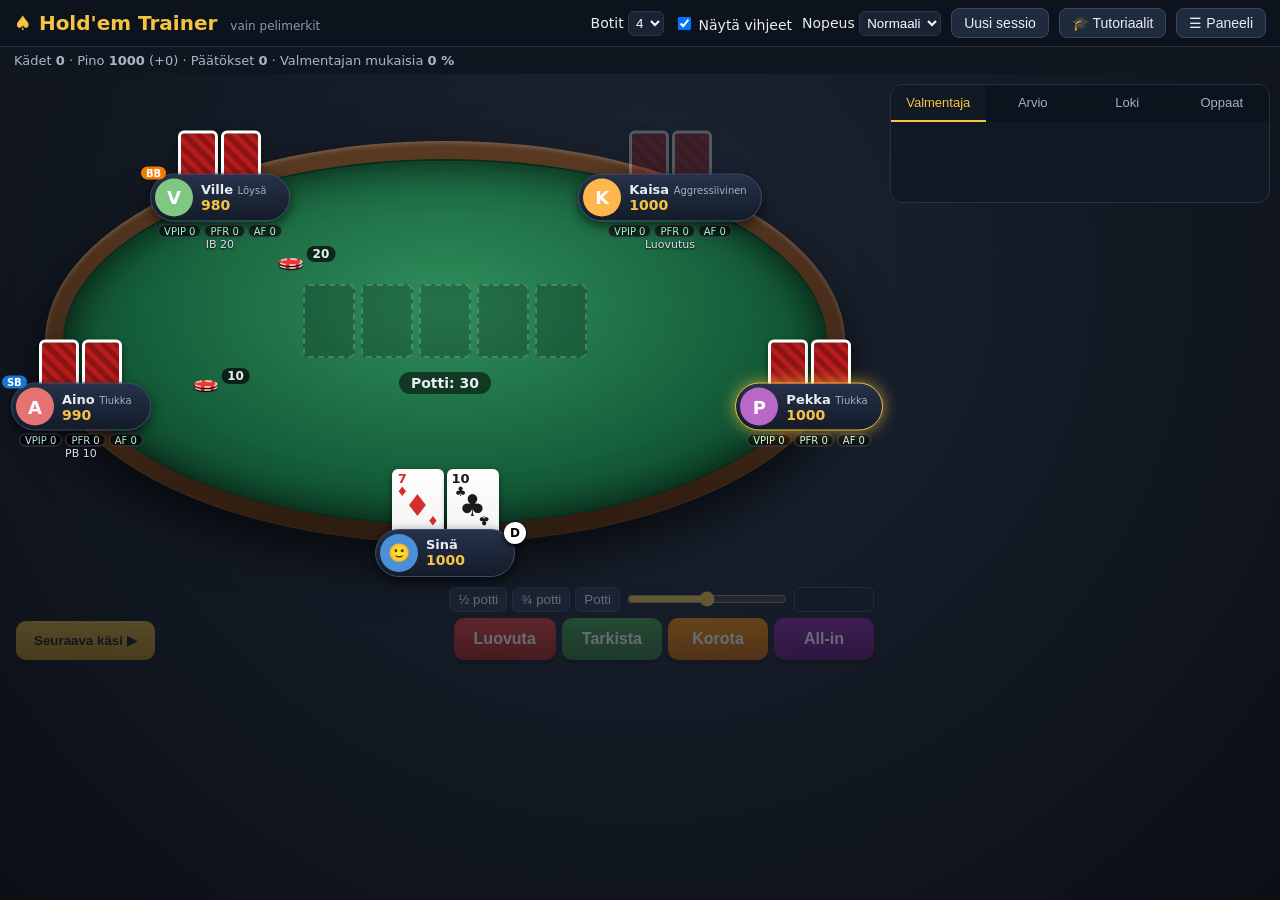
<file: index.html>
<!DOCTYPE html><html lang="fi"><head><meta charset="utf-8"><meta name="viewport" content="width=device-width,initial-scale=1"><title>Texas Hold'em -harjoituspeli</title><style>*{box-sizing:border-box}html,body{overflow-x:hidden}a{color:#f5c542}body{margin:0;font-family:system-ui,Segoe UI,sans-serif;background:radial-gradient(circle at 50% 30%,#1c2533,#0b0f16);color:#e8edf3;min-height:100vh}
header{display:flex;justify-content:space-between;align-items:center;flex-wrap:wrap;gap:8px;padding:8px 14px;background:#0d131c;border-bottom:1px solid #263244}
.logo{font-weight:800;font-size:20px;color:#f5c542}.logo small{font-weight:400;font-size:12px;color:#8a99ad;margin-left:6px}
.hctl{display:flex;gap:10px;align-items:center;flex-wrap:wrap;font-size:14px}select{background:#1a2333;color:#fff;border:1px solid #334;border-radius:6px;padding:3px}
.hb{background:#1f2b3d;color:#e8edf3;border:1px solid #334a66;border-radius:8px;padding:6px 12px;cursor:pointer;font-size:14px}.hb:hover{background:#2a3a52}
.statbar{padding:6px 14px;font-size:13px;color:#aab6c6;background:#0f1620}
main{display:grid;grid-template-columns:1fr 380px;gap:10px;padding:10px}body.noside main{grid-template-columns:1fr}body.noside aside{display:none}
.tablearea{display:flex;flex-direction:column;min-width:0}
.tablewrap{position:relative;width:100%;max-width:1000px;margin:30px auto 10px;aspect-ratio:2/1.05}
.rail{position:absolute;inset:6% 4%;border-radius:50%/50%;background:linear-gradient(#5a3a22,#2e1c10);padding:18px;box-shadow:0 20px 50px #000a,inset 0 2px 4px #fff3}
.felt{width:100%;height:100%;border-radius:50%/50%;background:radial-gradient(ellipse at 50% 40%,#2f8f5b,#145c39 60%,#0d3f27);box-shadow:inset 0 0 40px #000b;display:flex;align-items:center;justify-content:center;border:2px solid #0a2b1a}
.center{text-align:center}#board{display:flex;gap:6px;justify-content:center}#pot{margin-top:8px;display:flex;align-items:center;justify-content:center;gap:6px;min-height:34px}
.potl{background:#0008;padding:3px 12px;border-radius:12px;font-weight:700;font-size:14px}
.card{width:52px;height:74px;border-radius:6px;background:linear-gradient(#fff,#f1f1f1);position:relative;box-shadow:0 2px 6px #0008;font-weight:800;flex:none}
.card.red{color:#d32f2f}.card.blk{color:#1a1a1a}.ci{position:absolute;top:3px;left:5px;font-size:13px;line-height:13px;text-align:center}.ci.br{top:auto;left:auto;bottom:3px;right:5px;transform:rotate(180deg)}
.cc{position:absolute;inset:0;display:flex;align-items:center;justify-content:center;font-size:30px}
.card.back{background:repeating-linear-gradient(45deg,#b71c1c 0 5px,#8e1414 5px 10px);border:3px solid #fff}
.card.slot{background:#0003;box-shadow:none;border:2px dashed #fff3}
.deal{animation:deal .45s ease-out}@keyframes deal{from{transform:translate(0,-60px) scale(.3) rotate(-20deg);opacity:0}}
.flip{animation:flip .5s ease-out}@keyframes flip{from{transform:rotateY(90deg)}}
#seats{position:absolute;inset:0;pointer-events:none}
.seat{position:absolute;transform:translate(-50%,-50%);display:flex;flex-direction:column;align-items:center;width:160px;pointer-events:auto;transition:opacity .3s}
.seat .hole{display:flex;gap:3px;margin-bottom:-14px;z-index:1}.seat:not(.me) .card{width:40px;height:57px}.seat:not(.me) .cc{font-size:22px}
.seat.folded .hole{opacity:.25}.seat.out{opacity:.35}
.plate{position:relative;display:flex;align-items:center;gap:8px;background:linear-gradient(#26324a,#141b29);border:1px solid #3b4b66;border-radius:30px;padding:4px 14px 4px 4px;min-width:140px;box-shadow:0 4px 12px #0009;z-index:2}
.seat.turn .plate{border-color:#f5c542;box-shadow:0 0 16px #f5c542aa}.seat.win .plate{border-color:#5f5;box-shadow:0 0 20px #5f5}
.av{position:relative;width:38px;height:38px;border-radius:50%;background:var(--c);display:flex;align-items:center;justify-content:center;font-weight:800;font-size:18px;color:#fff;flex:none}
.ring{position:absolute;inset:-4px;width:46px;height:46px;transform:rotate(-90deg)}.ring circle{fill:none;stroke:#f5c542;stroke-width:3;stroke-dasharray:113;animation:tick 15s linear forwards}@keyframes tick{to{stroke-dashoffset:113}}
.nm{font-weight:700;font-size:13px;white-space:nowrap}.nm small{font-weight:400;color:#9fb0c8;font-size:10px}.ch{color:#f5c542;font-weight:700;font-size:14px}
.btnD{position:absolute;right:-12px;top:-8px;background:#fff;color:#000;border-radius:50%;width:22px;height:22px;font-size:12px;display:flex;align-items:center;justify-content:center;box-shadow:0 2px 4px #000}
.blind{position:absolute;left:-10px;top:-8px;background:#1976d2;color:#fff;border-radius:10px;padding:1px 5px;font-size:10px}.blind.bb{background:#f57c00}
.ost{display:flex;gap:3px;margin-top:3px;flex-wrap:wrap;justify-content:center}.ost span{background:#0009;border:1px solid #445;border-radius:8px;padding:0 5px;font-size:10px;color:#cfe}.ost .lbl{color:#ffe08a}
.la{font-size:11px;color:#dde;min-height:14px;text-shadow:0 1px 2px #000}
.bet{position:absolute;transform:translate(-50%,-50%);display:flex;align-items:center;gap:4px;pointer-events:none}
.stack{position:relative;width:24px;height:30px}.stack i{position:absolute;left:0;width:24px;height:8px;border-radius:50%;border:2px dashed #fffa;box-shadow:0 1px 1px #000}
.amt{background:#000a;border-radius:8px;padding:1px 6px;font-size:12px;font-weight:700}
.actionbar{display:flex;justify-content:space-between;align-items:flex-end;gap:10px;flex-wrap:wrap;padding:6px}
#controls{display:flex;flex-direction:column;gap:6px;align-items:flex-end;margin-left:auto}#controls.off{opacity:.35;pointer-events:none}
.sizes{display:flex;gap:5px;align-items:center}.sizes button{background:#26324a;color:#fff;border:1px solid #3b4b66;border-radius:6px;padding:4px 8px;cursor:pointer}
#amt{width:160px;accent-color:#f5c542}#amtN{width:80px;background:#141b29;color:#fff;border:1px solid #3b4b66;border-radius:6px;padding:4px}
.acts{display:flex;gap:6px}.a{border:0;border-radius:10px;padding:12px 20px;font-size:16px;font-weight:700;color:#fff;cursor:pointer;min-width:100px;box-shadow:0 4px 0 #0006}
.a:active{transform:translateY(2px)}.fold{background:linear-gradient(#e53935,#a51d1a)}.check{background:linear-gradient(#43a047,#2e7031)}.raise{background:linear-gradient(#fb8c00,#c25e00)}.allin{background:linear-gradient(#8e24aa,#5c1370)}.a:disabled{opacity:.4}
.nextb{background:linear-gradient(#f5c542,#c99a12);color:#1a1a1a;border:0;border-radius:10px;padding:12px 18px;font-weight:800;cursor:pointer}.nextb:disabled{opacity:.3}
aside{background:#111925;border:1px solid #263244;border-radius:12px;overflow:hidden;align-self:start;max-height:calc(100vh - 100px);display:flex;flex-direction:column}
nav{display:flex}.tab{flex:1;background:#0d131c;color:#9fb0c8;border:0;border-bottom:2px solid transparent;padding:10px 4px;cursor:pointer;font-size:13px}.tab.on{color:#f5c542;border-bottom-color:#f5c542;background:#111925}
.pane{padding:10px;overflow:auto;font-size:14px;line-height:1.45}#coach{min-height:60px}.sub{margin-top:8px;padding-top:8px;border-top:1px solid #fff2}
#review div{margin:5px 0;padding:6px;border-radius:6px}.ok{background:#1b5e20aa;padding:6px;border-radius:6px}.bad{background:#7a4a00aa;padding:6px;border-radius:6px}
#log{font-size:12px;color:#aab}details{background:#0d131c;border:1px solid #263244;border-radius:8px;padding:6px 10px;margin-bottom:8px}summary{cursor:pointer;font-weight:700;color:#f5c542}
.modal{position:fixed;inset:0;background:#000b;display:none;align-items:center;justify-content:center;z-index:50}.mbox{position:relative;background:#141c29;border:1px solid #3b4b66;border-radius:14px;padding:18px 22px;width:min(640px,94vw);max-height:90vh;overflow:auto;line-height:1.5}
.x{position:absolute;right:10px;top:10px;background:none;border:0;color:#fff;font-size:20px;cursor:pointer}.tbtn{display:inline-block;margin:6px 6px 0 0;background:#26324a;color:#fff;border:1px solid #3b4b66;border-radius:8px;padding:8px 14px;cursor:pointer;font-size:15px}.tbtn:hover{background:#334a66}.prog{color:#8a99ad;font-size:12px}
@media(max-width:1000px){main{grid-template-columns:1fr}aside{max-height:none}}
@media(max-width:650px){.seat{width:110px}.plate{min-width:100px;padding-right:6px}.nm small,.ost{display:none}.card{width:38px;height:54px}.cc{font-size:20px}.seat:not(.me) .card{width:28px;height:40px}.seat:not(.me) .cc{font-size:15px}.a{min-width:70px;padding:10px}#amt{width:90px}.tablewrap{aspect-ratio:1/1}}
.pbar{height:8px;background:#0006;border-radius:4px;overflow:hidden;margin:6px 0}.pbar i{display:block;height:100%;background:#f5c542}.tlist{padding-left:0;list-style:none}.tlist li.nxt .tbtn{border-color:#f5c542;box-shadow:0 0 8px #f5c54288}.tbtn.right{background:#2e7d32}.tbtn.wrong{background:#b71c1c}
</style></head><body>
<header><div class="logo">♠ Hold'em Trainer <small>vain pelimerkit</small></div>
<div class="hctl"><label>Botit <select id="nb"><option>3</option><option selected>4</option><option>5</option></select></label>
<label class="sw"><input type="checkbox" id="hints" checked> Näytä vihjeet</label>
<label>Nopeus <select id="spd"><option value="1200">Hidas</option><option value="700" selected>Normaali</option><option value="250">Nopea</option></select></label>
<button id="new" class="hb">Uusi sessio</button><button id="tutBtn" class="hb">🎓 Tutoriaalit</button><button id="togP" class="hb">☰ Paneeli</button></div></header>
<div id="stats" class="statbar"></div>
<main><section class="tablearea"><div class="tablewrap"><div class="rail"><div class="felt"><div class="center"><div id="board"></div><div id="pot"></div></div></div></div><div id="seats"></div></div>
<div class="actionbar"><button id="next" class="nextb" disabled>Seuraava käsi ▶</button>
<div id="controls" class="off"><div class="sizes"><button data-f="0.5">½ potti</button><button data-f="0.75">¾ potti</button><button data-f="1">Potti</button>
<input type="range" id="amt"><input type="number" id="amtN"></div>
<div class="acts"><button id="bFold" class="a fold">Luovuta</button><button id="bCheck" class="a check">Tarkista</button><button id="bRaise" class="a raise">Korota</button><button id="bAll" class="a allin">All-in</button></div></div></div></section>
<aside id="side"><nav><button class="tab" data-t="coach">Valmentaja</button><button class="tab" data-t="review">Arvio</button><button class="tab" data-t="log">Loki</button><button class="tab" data-t="guide">Oppaat</button></nav>
<div class="pane" id="p-coach"><div id="coach"><i>Valmentaja näyttää vinkit vuorollasi.</i></div></div><div class="pane" id="p-review"><div id="review"><i>Käden arvio näkyy käden jälkeen.</i></div></div>
<div class="pane" id="p-log"><div id="log"></div></div><div class="pane" id="p-guide"><details><summary>Opas: equity</summary><p><b>Equity</b> on se osuus potista, jonka voitat keskimäärin, jos tilanne pelattaisiin loppuun lukemattomia kertoja. Tasapelissä potti jaetaan (kahden kesken puolet, kolmen kesken kolmannes).</p>
<p><b>Miten peli laskee sen:</b> Monte Carlo -simulaatio jakaa vastustajille satunnaiset kädet ja loput pöytäkortit N kertaa (valmentaja 2000) ja laskee <i>(voitot + tasapelien osuudet) / N</i>.</p>
<p><b>Arviointi pöydässä:</b> outsit × 4 flopilla, outsit × 2 turnilla. Muistisääntöjä preflop: pari vs. kaksi yliskorttia ~55/45 (esim. 77 vs AK), dominoitu käsi (AK vs AQ) ~70/30, iso pari vs. pienempi pari ~80/20, AA vs. satunnainen käsi ~85 %.</p>
<p><b>Useampi vastustaja:</b> equity laskee nopeasti – AA on ~85 % yhtä, ~73 % kahta ja ~56 % neljää satunnaista kättä vastaan. "Reilu osuus" on 1/(vastustajat + 1).</p>
<p><b>Equity vs. toteutunut equity:</b> laskettu equity olettaa, että käsi nähdään loppuun ilman lisäpanostuksia. Todellisuudessa joudut joskus luovuttamaan ennen riveriä tai saat lisää rahaa osuessasi. Huonossa asemassa ja spekulatiivisilla käsillä toteutunut equity jää usein alle lasketun.</p></details>
<details><summary>Opas: pottikerroin</summary><p><b>Pottikerroin</b> kertoo, kuinka suuri osa lopullisesta potista sinun pitää maksaa. Kaava: <i>maksu / (potti + maksu)</i>. Esim. potti 100 (sis. vastustajan panos) ja maksu 50 → 50/150 = 33 % eli 2:1.</p><p>Vertaa tätä <b>equityysi</b> (todennäköisyys voittaa potti). Jos equity on suurempi kuin vaadittu prosentti, maksu on pitkällä aikavälillä voitollinen, vaikka häviäisit yksittäisen käden. Odotusarvo: <i>EV = equity × (potti + maksu) − maksu</i>. Esim. 40 % × 150 − 50 = +10 per maksu.</p></details>
<details><summary>Opas: outsit sekä 2:n ja 4:n sääntö</summary><p><b>Outsit</b> ovat jäljellä olevia kortteja, jotka parantavat kätesi paremmaksi kategoriaksi (esim. väriveto: 9 outsia, avoin suoraveto: 8, pari→kolmoset: 2, kaksi yliskorttia: 6).</p><p><b>2:n ja 4:n sääntö:</b> flopilla outsit × 4 ≈ todennäköisyys osua riveriin mennessä, turnilla (tai vain seuraavaa korttia arvioidessa) outsit × 2 ≈ todennäköisyys osua riverillä. Esim. 9 outsia: flopilta ~36 % (tarkka 35 %), turnilta ~18 % (tarkka 19,6 %). Vertaa tätä pottikertoimeen: jos osumistodennäköisyys seuraavalla kortilla ylittää pottikertoimen, maksu kannattaa.</p><p>Huom: kaikki outsit eivät ole "puhtaita" – esim. värikortti, joka parittaa pöydän, voi antaa vastustajalle täyskäden.</p></details>
<details><summary>Vastustajien pelityyli ja strategia</summary><p><b>VPIP</b> = kuinka usein pelaaja laittaa rahaa pottiin vapaaehtoisesti preflop (tiukka &lt; 24 %, löysä &gt; 38 %). <b>PFR</b> = kuinka usein hän korottaa preflop. <b>AF</b> (aggressiokerroin) = (panostukset + korotukset) / maksut; yli 2 = aggressiivinen, alle 1 = passiivinen. Tilastot päivittyvät session aikana; ennen 8 kättä valmentaja käyttää bottien tunnettua tyyliä.</p>
<ul><li><b>Aggressiivinen:</b> maksa kevyemmin (hänen panoksissaan on bluffeja), ansoita vahvoilla käsillä antamalla hänen panostaa, älä bluffaa häntä.</li>
<li><b>Tiukka:</b> kunnioita hänen korotuksiaan (vahva range), mutta varasta blindejä useammin – hän luovuttaa heikot kätensä.</li>
<li><b>Löysä-passiivinen ("calling station"):</b> panosta arvosta ohuemmin (hän maksaa heikoilla käsillä), älä bluffaa koskaan.</li></ul></details></div></aside></main>
<div id="tutM" class="modal"><div class="mbox"><button id="tutX" class="x">✕</button><div id="tutB"></div></div></div>
<script>const RANKS='23456789TJQKA',SUITS='shdc',SUITSYM={s:'♠',h:'♥',d:'♦',c:'♣'};
function newDeck(){const d=[];for(const s of SUITS)for(let r=0;r<13;r++)d.push({r:r+2,s});return d;}
function shuffle(a){for(let i=a.length-1;i>0;i--){const j=Math.floor(Math.random()*(i+1));[a[i],a[j]]=[a[j],a[i]];}return a;}
function cardStr(c){return (c.r===10?'10':RANKS[c.r-2])+SUITSYM[c.s];}
function parseCard(t){return {r:RANKS.indexOf(t[0].toUpperCase())+2,s:t[1]};}
// 5-card eval -> comparable number
function eval5(c){const rs=c.map(x=>x.r).sort((a,b)=>b-a);const fl=c.every(x=>x.s===c[0].s);
 let u=[...new Set(rs)],st=0;if(u.length===5){if(rs[0]-rs[4]===4)st=rs[0];else if(rs[0]===14&&rs[1]===5)st=5;}
 const cnt={};rs.forEach(r=>cnt[r]=(cnt[r]||0)+1);const g=Object.keys(cnt).map(Number).sort((a,b)=>cnt[b]-cnt[a]||b-a);const pat=g.map(r=>cnt[r]).join('');
 let cat,k;if(st&&fl){cat=8;k=[st];}else if(pat==='41'){cat=7;k=g;}else if(pat==='32'){cat=6;k=g;}else if(fl){cat=5;k=rs;}else if(st){cat=4;k=[st];}
 else if(pat==='311'){cat=3;k=g;}else if(pat==='221'){cat=2;k=g;}else if(pat==='2111'){cat=1;k=g;}else{cat=0;k=rs;}
 let v=cat;for(let i=0;i<5;i++)v=v*15+(k[i]||0);return v;}
function evalBest(cards){let best=-1;const n=cards.length;
 for(let a=0;a<n;a++)for(let b=a+1;b<n;b++){const h=cards.filter((_,i)=>i!==a&&i!==b);if(n===7){const v=eval5(h);if(v>best)best=v;}}
 if(n===5)return eval5(cards);if(n===6){for(let a=0;a<6;a++){const v=eval5(cards.filter((_,i)=>i!==a));if(v>best)best=v;}}return best;}
const CATNAMES=['Hai kortti','Pari','Kaksi paria','Kolmoset','Suora','Väri','Täyskäsi','Neloset','Värisuora'];
function catName(v){return CATNAMES[Math.floor(v/Math.pow(15,5))];}
function equity(hole,board,nOpp,iters=1500){const used=new Set([...hole,...board].map(c=>c.r+c.s));const rest=newDeck().filter(c=>!used.has(c.r+c.s));let score=0,W=0,T=0;
 for(let it=0;it<iters;it++){const d=rest.slice();const need=5-board.length+2*nOpp;for(let i=0;i<need;i++){const j=i+Math.floor(Math.random()*(d.length-i));[d[i],d[j]]=[d[j],d[i]];}
  let p=0;const b=board.concat(d.slice(0,5-board.length));p=5-board.length;const me=evalBest(hole.concat(b));let best=0,ties=0,lose=false;
  for(let o=0;o<nOpp;o++){const v=evalBest([d[p],d[p+1]].concat(b));p+=2;if(v>me){lose=true;break;}if(v===me)ties++;}
  if(!lose){score+=1/(ties+1);if(ties)T++;else W++;}}
 equity.last={wins:W,ties:T,n:iters,eq:score/iters};return score/iters;}
// side pots: contributions [{id,amt,folded}] -> [{amount,eligible:[ids]}]
function buildPots(players){const lv=[...new Set(players.filter(p=>p.totalBet>0).map(p=>p.totalBet))].sort((a,b)=>a-b);let prev=0;const pots=[];
 for(const L of lv){let amt=0;players.forEach(p=>{amt+=Math.max(0,Math.min(p.totalBet,L)-prev);});const el=players.filter(p=>!p.folded&&p.totalBet>=L).map(p=>p.id);
  if(amt>0){if(pots.length&&el.join()===pots[pots.length-1].eligible.join())pots[pots.length-1].amount+=amt;else pots.push({amount:amt,eligible:el});}prev=L;}
 return pots;}
// coach recommendation
function coachAdvice(eq,toCall,pot,stack,bb,nOpp,street,minRaiseTo,curBet,myBet){
 const potOdds=toCall>0?toCall/(pot+toCall):0;const strongTh=Math.min(0.85,1.6/(nOpp+1)+0.1);let a,amt=0,why;
 const sizeBet=f=>Math.min(stack+myBet,Math.max(minRaiseTo,Math.round((curBet+ f*(pot+toCall))/bb)*bb||minRaiseTo));
 if(toCall===0){if(eq>=strongTh){a=curBet>0?'raise':'bet';amt=sizeBet(0.66);why=`Equitysi ${pc(eq)} on vahva ${nOpp} vastustajaa vastaan – panosta arvosta (n. 2/3 potista).`;}
  else if(eq>=1/(nOpp+1)+0.12&&street!=='preflop'){a='bet';amt=sizeBet(0.5);why=`Equity ${pc(eq)} on yli keskiarvon (${pc(1/(nOpp+1))}) – pieni arvopanos (1/2 potista).`;}
  else{a='check';why=`Equity ${pc(eq)} ei riitä panostamiseen – tarkista ilmaiseksi.`;}}
 else{if(eq>=strongTh&&stack>toCall){a='raise';amt=sizeBet(0.75);why=`Equity ${pc(eq)} selvästi yli pottikertoimien (${pc(potOdds)}) – korota arvosta.`;}
  else if(eq>=potOdds+0.03){a='call';why=`Equity ${pc(eq)} > pottikertoimet ${pc(potOdds)} – maksu on kannattava.`;}
  else{a='fold';why=`Equity ${pc(eq)} < pottikertoimet ${pc(potOdds)} – maksu on pitkällä aikavälillä tappiollinen, luovuta.`;}}
 if((a==='bet'||a==='raise')&&amt>=stack+myBet){a='allin';amt=stack+myBet;}
 return {action:a,amount:amt,potOdds,why};}
function pc(x){return Math.round(x*100)+'%';}
if(typeof module!=='undefined')module.exports={eval5,evalBest,parseCard,equity,buildPots,coachAdvice,catName};
function catOf(cards){if(cards.length>=5)return Math.floor(evalBest(cards)/Math.pow(15,5));const c={};cards.forEach(x=>c[x.r]=(c[x.r]||0)+1);const v=Object.values(c).sort((a,b)=>b-a);
 if(v[0]===4)return 7;if(v[0]===3)return 3;if(v[0]===2&&v[1]===2)return 2;if(v[0]===2)return 1;return 0;}
function computeOuts(hole,board){const used=new Set([...hole,...board].map(c=>c.r+c.s));const unseen=newDeck().filter(c=>!used.has(c.r+c.s));
 const cur=catOf(hole.concat(board));const groups={};let n=0;
 for(const c of unseen){const nb=board.concat([c]);const nc=catOf(hole.concat(nb));if(nc>cur&&nc>catOf(nb)){let k=CATNAMES[nc];if(nc===1&&cur===0)k='Pari (yliskortti/osuma)';(groups[k]=groups[k]||[]).push(c);n++;}}
 const u=unseen.length,left=5-board.length;const next=n/u,river=left>=2?1-(1-n/u)*(1-n/(u-1)):next;
 return {count:n,groups,unseen:u,cur:CATNAMES[cur],next,river,rule:left>=2?n*4:n*2,left};}
if(typeof module!=='undefined')Object.assign(module.exports,{computeOuts,catOf});
function profileOf(p,fallback){const s=p.st||{hands:0};const n=s.hands;let vp,pf,af;
 if(n>=8){vp=s.vpip/n;pf=s.pfr/n;af=s.calls?s.aggr/s.calls:s.aggr;}
 const loose=n>=8?vp>0.38:fallback==='loose',tight=n>=8?vp<0.24:fallback==='tight',aggr=n>=8?af>=2:fallback==='aggressive',passive=n>=8?af<1:fallback==='loose';
 return {n,vp,pf,af,loose,tight,aggr,passive,label:(tight?'tiukka':loose?'löysä':'keskitaso')+'-'+(aggr?'aggressiivinen':passive?'passiivinen':'tasapainoinen'),data:n>=8};}
function styleAdjust(adv,eq,ctx){// ctx:{toCall,pot,bb,street,curBet,minRaiseTo,stack,myBet,aggrProf,opps:[profiles],fair}
 const notes=[];const po=adv.potOdds;const A=ctx.aggrProf;
 if(ctx.toCall>0&&A){
  if(A.aggr){if(adv.action==='fold'&&eq>=po-0.05){adv.action='call';notes.push(`Hyökkääjä on aggressiivinen ja panostaa usein heikolla – voit maksaa kevyemmin (equity riittää lähes kertoimiin).`);}
   else if((adv.action==='raise')&&eq>0.65&&ctx.street!=='river'){adv.action='call';adv.amount=0;notes.push(`Vahva käsi aggressiivista vastaan: ansoita maksamalla ja anna hänen jatkaa panostamista.`);}
   else notes.push('Aggressiivinen vastustaja: älä bluffaa häntä, hän maksaa ja korottaa usein.');}
  else if(A.tight){if(adv.action==='call'&&eq<po+0.09){adv.action='fold';notes.push(`Tiukka pelaaja korottaa harvoin ilman vahvaa kättä – kunnioita panosta; todellinen equitysi on todennäköisesti laskettua pienempi.`);}
   else notes.push('Tiukan pelaajan panos kertoo yleensä vahvasta kädestä – ole varovainen.');}}
 if(ctx.toCall===0&&ctx.opps.length&&ctx.opps.every(o=>o.passive&&!o.tight)&&adv.action==='check'&&eq>=ctx.fair+0.03&&ctx.street!=='preflop'){
  adv.action='bet';adv.amount=Math.max(ctx.minRaiseTo,Math.round(ctx.pot*0.5/ctx.bb)*ctx.bb);notes.push('Löysä-passiiviset vastustajat maksavat heikoilla käsillä – ohut arvopanos kannattaa. Älä bluffaa heitä.');}
 if(ctx.street==='preflop'&&ctx.steal&&ctx.opps.length&&ctx.opps.every(o=>o.tight)&&(adv.action==='fold'||adv.action==='check'||adv.action==='call')&&eq>=ctx.fair-0.08){
  adv.action='raise';adv.amount=Math.min(ctx.stack+ctx.myBet,Math.max(ctx.minRaiseTo,ctx.bb*2.5));notes.push('Jäljellä vain tiukkoja pelaajia ja potti korottamaton – varasta blindit korotuksella, he luovuttavat usein.');}
 if(adv.amount>=ctx.stack+ctx.myBet&&adv.action!=='call')adv.action='allin';
 adv.styleNotes=notes;return adv;}
if(typeof module!=='undefined')Object.assign(module.exports,{profileOf,styleAdjust});
const STYLES={tight:{name:'Tiukka',loose:-0.08,aggr:0.15,bluff:0.03},loose:{name:'Löysä',loose:0.12,aggr:0.2,bluff:0.08},aggressive:{name:'Aggressiivinen',loose:0.05,aggr:0.55,bluff:0.2}};
class Game{
 constructor(o){this.o=o;this.sched=o.sched||((f,ms)=>setTimeout(f,ms));this.sb=o.sb||10;this.bb=o.bb||20;this.dealer=-1;this.handNo=0;
  const names=['Aino','Ville','Kaisa','Pekka','Liisa'],st=['tight','loose','aggressive','tight','aggressive'];
  this.players=[{id:0,name:'Sinä',human:true,chips:o.stack||1000}];for(let i=0;i<o.nBots;i++)this.players.push({id:i+1,name:names[i],style:st[i],chips:o.stack||1000});
  this.log=o.log||(()=>{});this.render=o.render||(()=>{});this.onUser=o.onUser||(()=>{});this.onHandEnd=o.onHandEnd||(()=>{});}
 alive(){return this.players.filter(p=>p.chips>0);}
 nextIdx(i,f){const n=this.players.length;for(let k=1;k<=n;k++){const j=(i+k)%n;if(f(this.players[j]))return j;}return -1;}
 startHand(){const pl=this.players;if(pl[0].chips<=0||this.alive().length<2)return false;this.handNo++;
  pl.forEach(p=>{p.hole=[];p.bet=0;p.totalBet=0;p.folded=p.chips<=0;p.st=p.st||{hands:0,vpip:0,pfr:0,aggr:0,calls:0};if(p.chips>0)p.st.hands++;p.fv=p.fp=false;p.out=p.chips<=0;p.allin=false;p.acted=false;p.lastAct='';});
  this.dealer=this.nextIdx(this.dealer,p=>!p.out);this.deck=shuffle(newDeck());this.board=[];this.street='preflop';this.decisions=[];this.over=false;this.winners=[];this.lastAggr=null;
  const inH=pl.filter(p=>!p.out);inH.forEach(p=>p.hole=[this.deck.pop(),this.deck.pop()]);
  let sbI,bbI;if(inH.length===2){sbI=this.dealer;bbI=this.nextIdx(sbI,p=>!p.out);}else{sbI=this.nextIdx(this.dealer,p=>!p.out);bbI=this.nextIdx(sbI,p=>!p.out);}
  this.sbI=sbI;this.bbI=bbI;this.post(pl[sbI],this.sb,'PB');this.post(pl[bbI],this.bb,'IB');this.curBet=this.bb;this.minRaise=this.bb;
  this.log(`— Käsi #${this.handNo} — jakaja ${pl[this.dealer].name}`);this.turn=this.nextIdx(bbI,p=>!p.folded&&!p.allin);this.proceed();return true;}
 post(p,a,l){a=Math.min(a,p.chips);p.chips-=a;p.bet+=a;p.totalBet+=a;if(p.chips===0)p.allin=true;p.lastAct=l+' '+a;}
 pot(){return this.players.reduce((s,p)=>s+p.totalBet,0);}
 toCall(p){return Math.min(this.curBet-p.bet,p.chips);}
 act(p,action,to){if(this.over||this.players[this.turn]!==p)return;const call=this.toCall(p);
  if(action==='check'&&call>0)action='call';
  if(action==='fold'){p.folded=true;p.lastAct='Luovutus';}
  else if(action==='check'){p.lastAct='Tarkistus';}
  else if(action==='call'){this.post(p,call,'Maksu');if(call===0)p.lastAct='Tarkistus';}
  else{ // bet/raise/allin: to = total bet level
   let maxTo=p.bet+p.chips;if(action==='allin')to=maxTo;to=Math.min(Math.max(to,this.curBet+this.minRaise),maxTo);
   if(to<=this.curBet){this.post(p,call,'Maksu');}else{const inc=to-this.curBet;const full=inc>=this.minRaise;const wasBet=this.curBet===0;
    this.post(p,to-p.bet,p.chips===to-p.bet?'All-in':(wasBet?'Panostus':'Korotus'));if(p.allin)p.lastAct='All-in '+to;
    if(full){this.minRaise=inc;this.players.forEach(q=>{if(q!==p)q.acted=false;});}this.curBet=to;}}
  this.track(p,action,call);p.acted=true;this.log(`${p.name}: ${p.lastAct}`);this.advance();}
 track(p,a,call){const s=p.st,ag=a==='bet'||a==='raise'||a==='allin',isC=a==='call'&&call>0;
  if(ag&&p.lastAct.startsWith('Maksu')){if(call>0)s.calls++;}else if(ag){s.aggr++;this.lastAggr=p.id;}else if(isC)s.calls++;
  if(this.street==='preflop'&&(ag||isC)){if(!p.fv){p.fv=true;s.vpip++;}if(ag&&!p.fp&&!p.lastAct.startsWith('Maksu')){p.fp=true;s.pfr++;}}}
 advance(){const pl=this.players,live=pl.filter(p=>!p.folded);
  if(live.length===1)return this.finish();
  const canAct=live.filter(p=>!p.allin);const done=canAct.every(p=>p.acted&&p.bet===this.curBet);
  if(done){return this.nextStreet();}
  this.turn=this.nextIdx(this.turn,p=>!p.folded&&!p.allin&&(!p.acted||p.bet<this.curBet));this.proceed();}
 nextStreet(){const pl=this.players;pl.forEach(p=>{p.bet=0;p.acted=false;});this.curBet=0;this.minRaise=this.bb;
  if(this.street==='river')return this.finish();
  const n={preflop:3,flop:1,turn:1}[this.street];this.street={preflop:'flop',flop:'turn',turn:'river'}[this.street];
  for(let i=0;i<n;i++)this.board.push(this.deck.pop());this.log(`${{flop:'Flop',turn:'Turn',river:'River'}[this.street]}: ${this.board.map(cardStr).join(' ')}`);
  const canAct=pl.filter(p=>!p.folded&&!p.allin);if(canAct.length<=1){this.render();return this.sched(()=>this.nextStreet(),this.o.delay??700);}
  this.turn=this.nextIdx(this.dealer,p=>!p.folded&&!p.allin);this.proceed();}
 proceed(){this.render();const p=this.players[this.turn];if(p.human)this.onUser(p);else this.sched(()=>this.botAct(p),this.o.delay??700);}
 finish(){const pl=this.players,live=pl.filter(p=>!p.folded);this.over=true;const res=[];
  if(live.length===1){const w=live[0];const a=this.pot();w.chips+=a;res.push(`${w.name} voittaa ${a} (muut luovuttivat)`);this.winners=[w.id];}
  else{while(this.board.length<5)this.board.push(this.deck.pop());live.forEach(p=>p.score=evalBest(p.hole.concat(this.board)));
   for(const pt of buildPots(pl)){const el=pt.eligible.map(i=>pl[i]);const best=Math.max(...el.map(p=>p.score));const ws=el.filter(p=>p.score===best);
    const share=Math.floor(pt.amount/ws.length);let rem=pt.amount-share*ws.length;ws.forEach(w=>{w.chips+=share+(rem-->0?1:0);this.winners.push(w.id);});
    res.push(`${ws.map(w=>w.name).join(' & ')} voittaa ${pt.amount} (${catName(best)})`);}}
  res.forEach(r=>this.log(r));this.result=res;this.render();this.onHandEnd(this);}
 botAct(p){const st=STYLES[p.style];const opp=this.players.filter(q=>!q.folded&&q!==p).length;
  const eq=equity(p.hole,this.board,opp,250);const call=this.toCall(p),pot=this.pot();const po=call>0?call/(pot+call):0;
  const fair=1/(opp+1),adj=eq+st.loose*(this.street==='preflop'?1:0.5),r=Math.random();
  const raiseTo=f=>this.curBet+Math.max(this.minRaise,Math.round(f*(pot+call)/this.bb)*this.bb);
  if(adj>fair*1.6+0.1-st.aggr*0.1||(r<st.bluff&&opp<=2)){if(r<st.aggr+0.3)return this.act(p,call===0?'bet':'raise',raiseTo(0.5+st.aggr*0.6+Math.random()*0.3));}
  if(call===0)return this.act(p,(adj>fair+0.05&&r<st.aggr)?'bet':'check',raiseTo(0.5));
  if(adj>=po+0.02-(call<=this.bb?0.08:0))return this.act(p,'call');return this.act(p,'fold');}
}
if(typeof module!=='undefined')module.exports={Game,STYLES};
const R=(a,b)=>a+Math.floor(Math.random()*(b-a+1));
var TUTQ={
 ev:()=>{const P=R(4,20)*10,C=R(2,10)*10,e=R(15,60);const ev=e/100*(P+C)-C;return {q:`Potti on <b>${P}</b> (sis. vastustajan panos), maksu on <b>${C}</b> ja equitysi on <b>${e} %</b>. Mikä on maksun EV merkkeinä?`,ans:ev,tol:1.5,
  sol:`EV = ${e} % × (${P} + ${C}) − ${C} = ${(e/100*(P+C)).toFixed(1)} − ${C} = <b>${ev.toFixed(1)}</b> → ${ev>=0?'+EV, maksu kannattaa':'−EV, luovuta'}.`};},
 eqsim:()=>{const N=1000,W=R(150,700),T=R(0,60);const eq=(W+T/2)/N*100;return {q:`Simulaatio yhtä vastustajaa vastaan: <b>${W}</b> voittoa, <b>${T}</b> tasapeliä, ${N} simulaatiota. Mikä on equitysi (%)? (tasapeli = puolet potista)`,ans:eq,tol:0.6,
  sol:`Equity = (${W} + ${T}/2) / ${N} = <b>${eq.toFixed(1)} %</b>.`};},
 eqouts:()=>{const o=[4,8,9,12,15][R(0,4)],fl=Math.random()<.5;const ans=fl?o*4:o*2;return {q:`Sinulla on <b>${o}</b> outsia ${fl?'flopilla (kaksi korttia tulossa)':'turnilla (yksi kortti tulossa)'}. Arvioi osumistodennäköisyys (%) 2:n ja 4:n säännöllä.`,ans,tol:0.5,
  sol:`${o} × ${fl?4:2} = <b>${ans} %</b>. (Tarkka: ${fl?(100*(1-(1-o/47)*(1-o/46))).toFixed(1):(100*o/46).toFixed(1)} %)`};},
 po:()=>{const P=R(4,30)*10,C=R(2,12)*10;const p=C/(P+C)*100;return {q:`Potti on <b>${P}</b> ja sinun pitää maksaa <b>${C}</b>. Mikä on pottikerroin eli tarvittava equity (%)?`,ans:p,tol:0.6,
  sol:`${C} / (${P} + ${C}) = <b>${p.toFixed(1)} %</b>, eli suhteena ${(P/C).toFixed(1)}:1.`};},
 poratio:()=>{const C=R(1,5)*20,k=[1.5,2,2.5,3,4,5][R(0,5)],P=C*k;return {q:`Potti on <b>${P}</b> ja maksu <b>${C}</b>. Mikä on pottikerroin suhteena X:1? Anna X.`,ans:k,tol:0.05,
  sol:`${P} / ${C} = <b>${k}:1</b> → tarvittava equity 1/(${k}+1) = ${(100/(k+1)).toFixed(1)} %.`};},
 final:()=>{const P=R(5,25)*10,C=R(2,12)*10,e=R(15,55),po=C/(P+C)*100,ev=e/100*(P+C)-C;return {q:`Potti <b>${P}</b>, maksu <b>${C}</b>, equitysi <b>${e} %</b>. Onko maksu +EV?`,yn:true,ans:ev>=0?1:0,
  sol:`Pottikerroin ${C}/(${P}+${C}) = ${po.toFixed(1)} %. Equity ${e} % ${e>=po?'≥':'<'} ${po.toFixed(1)} %. EV = ${e} % × ${P+C} − ${C} = <b>${ev.toFixed(1)}</b> → <b>${ev>=0?'Kyllä, +EV':'Ei, −EV'}</b>.`};},
 finalOuts:()=>{const o=[8,9,12,15][R(0,3)],P=R(6,20)*10,C=R(2,10)*10,eq=o*2,po=C/(P+C)*100;return {q:`Turnilla sinulla on <b>${o}</b> outsia (vain river tulossa). Potti <b>${P}</b>, maksu <b>${C}</b>. Kannattaako maksaa pelkkien outsien perusteella?`,yn:true,ans:eq>=po?1:0,
  sol:`Equity ≈ ${o} × 2 = ${eq} %. Pottikerroin ${po.toFixed(1)} %. ${eq>=po?'Equity ylittää kertoimen → <b>Kyllä</b>':'Equity jää alle kertoimen → <b>Ei</b>'}. EV ≈ ${(eq/100*(P+C)-C).toFixed(1)}.`};}};
function checkAns(q,v){if(q.opts)return (+v)===q.ans;if(q.yn)return (+v)===q.ans;const x=parseFloat(String(v).replace(',','.'));return !isNaN(x)&&Math.abs(x-q.ans)<=q.tol;}
var TUTS={
 ev:{title:'EV eli odotusarvo',steps:[`<p><b>EV (expected value)</b> kertoo, paljonko päätös tuottaa keskimäärin, jos toistaisit sen lukemattomia kertoja.</p><p>Maksulle: <b>EV = equity × (potti + maksu) − maksu</b>. Potti sisältää jo vastustajan panoksen.</p><p>Yksittäinen käsi voi hävitä, mutta +EV-päätökset tuottavat voittoa pitkällä aikavälillä.</p>`,
  `<p><b>Esimerkki:</b> Potti 100, maksu 50, equity 40 %.</p><p>EV = 0,40 × 150 − 50 = 60 − 50 = <b>+10</b>. Joka maksu tuottaa keskimäärin 10 merkkiä → maksa.</p><p>Jos equity olisi 25 %: 0,25 × 150 − 50 = <b>−12,5</b> → luovuta.</p>`],qs:['ev','ev','ev','final']},
 equity:{title:'Equity',steps:[`<p><b>Equity</b> on se osuus potista, jonka voitat keskimäärin, jos käsi pelattaisiin loppuun monta kertaa. Tasapelissä potti jaetaan, joten tasapeli kahden kesken lasketaan puolikkaana voittona.</p><p>Peli laskee equityn <b>Monte Carlo -menetelmällä</b>: se jakaa satunnaiset kädet vastustajille ja loput pöytäkortit esim. 2000 kertaa ja laskee (voitot + jaetut osuudet) / simulaatiot.</p>`,
  `<p><b>Esimerkki:</b> 1000 simulaatiota: 420 voittoa ja 40 tasapeliä → (420 + 40/2)/1000 = <b>44 %</b>.</p><p>Pöydässä arvioit equityä outseilla: flopilla outsit × 4, turnilla outsit × 2. Väriveto 9 outsia flopilla ≈ 36 %.</p><p>Muistisääntöjä: pari vs. kaksi yliskorttia ~55/45, dominoitu käsi (AK vs AQ) ~70/30, AA vs. satunnainen käsi ~85 %.</p>`],qs:['eqsim','eqouts','eqsim','eqouts']},
 po:{title:'Pottikerroin',steps:[`<p><b>Pottikerroin</b> kertoo, montako prosenttia equityä tarvitset, jotta maksu kannattaa: <b>maksu / (potti + maksu)</b>.</p><p>Sama suhteena: <b>potti : maksu</b>. Esim. 3:1 → tarvitset 1/(3+1) = 25 %.</p>`,
  `<p><b>Esimerkki:</b> Potti 150, maksu 50 → 50/200 = <b>25 %</b>, eli 3:1.</p><p>Jos equitysi on 30 % → maksu kannattaa. Jos 20 % → luovuta.</p>`],qs:['po','poratio','po','finalOuts']},
 final:{title:'Loppukoe: EV + equity + pottikerroin',steps:[`<p>Yhdistä kaikki: laske pottikerroin, vertaa equityyn ja päättele EV. 5 kysymystä.</p>`],qs:['final','finalOuts','ev','po','final']}};
let TS=null;
function tutOpen(){document.getElementById('tutM').style.display='flex';tutMenu();}
var tutMenu=function(){TS=null;document.getElementById('tutB').innerHTML='<h2>Tutoriaalit</h2>'+Object.entries(TUTS).map(([k,t])=>`<button class="tbtn" onclick="tutStart('${k}')">${t.title}</button>`).join('');}
function tutStart(k){const t=TUTS[k];TS={k,i:0,items:t.steps.map(s=>({html:s})).concat(t.qs.map(g=>({q:TUTQ[g]()}))),ok:0,nq:t.qs.length};tutShow();}
function tutShow(){const t=TUTS[TS.k],it=TS.items[TS.i],b=document.getElementById('tutB');let h=`<h2>${t.title}</h2><div class="prog">Vaihe ${TS.i+1}/${TS.items.length}</div>`;
 if(it.html)h+=it.html+`<button class="tbtn" onclick="tutNext()">Seuraava ▶</button>`;
 else{const q=it.q;h+=`<p>❓ ${q.q}</p>`+(q.opts?q.opts.map((o,i)=>`<button class="tbtn" onclick="tutAns(${i})">${o}</button>`).join('<br>'):q.yn?`<button class="tbtn" onclick="tutAns(1)">Kyllä</button><button class="tbtn" onclick="tutAns(0)">Ei</button>`:`<input id="tutIn" inputmode="decimal" style="font-size:18px;width:120px"> <button class="tbtn" onclick="tutAns(document.getElementById('tutIn').value)">Tarkista</button>`)+'<div id="tutF"></div>';}
 b.innerHTML=h+`<p><a href="#" onclick="tutMenu();return false">← Valikkoon</a></p>`;}
function tutAns(v){const it=TS.items[TS.i];if(it.done)return;it.done=true;if(it.q.opts)document.querySelectorAll('#tutB .tbtn').forEach((b,i)=>{if(i<it.q.opts.length){if(i===it.q.ans)b.classList.add('right');else if(i===+v)b.classList.add('wrong');}b.disabled=true;});const ok=checkAns(it.q,v);if(ok)TS.ok++;
 document.getElementById('tutF').innerHTML=`<div class="${ok?'ok':'bad'}">${ok?'✅ Oikein!':'❌ Ei aivan.'} ${it.q.sol}</div><button class="tbtn" onclick="tutNext()">${TS.i+1<TS.items.length?'Seuraava ▶':'Valmis'}</button>`;}
function tutNext(){TS.i++;if(TS.i>=TS.items.length){tutSave(TS.k,TS.ok,TS.nq);document.getElementById('tutB').innerHTML=`<h2>${TUTS[TS.k].title} – valmis!</h2><p>Oikein ${TS.ok}/${TS.nq}.</p><button class="tbtn" onclick="tutStart('${TS.k}')">Uudestaan (uudet luvut)</button> <button class="tbtn" onclick="tutMenu()">Valikkoon</button>`;return;}tutShow();}

function shuf(a){for(let i=a.length-1;i>0;i--){const j=Math.floor(Math.random()*(i+1));[a[i],a[j]]=[a[j],a[i]];}return a;}
function mcq(q,opts,correct,sol){const o=opts.map((t,i)=>({t,c:i===correct}));shuf(o);return {q,opts:o.map(x=>x.t),ans:o.findIndex(x=>x.c),sol};}
function pick(a){return a[Math.floor(Math.random()*a.length)];}
const cs=cs2=>cs2.map(cardStr).join(' ');
// preflop ranges: returns 0=EP ok,1=MP ok,2=LP ok,3=fold
function handTier(r1,r2,s){const hi=Math.max(r1,r2),lo=Math.min(r1,r2);
 if(hi===lo)return hi>=7?0:hi>=5?1:2;
 if(hi===14){if(lo>=12)return 0;if(lo===11)return s?0:1;if(lo===10)return s?1:2;return s?2:3;}
 if(hi===13){if(lo===12)return s?0:1;if(lo===11)return s?1:2;if(lo>=9)return s?2:3;return 3;}
 if(hi===12){if(lo===11)return s?1:2;if(lo===10)return s?2:3;return 3;}
 if(s&&hi-lo===1&&lo>=8)return 2;return 3;}
const POSN=['aikainen positio (UTG)','keskiposition (MP)','myöhäinen positio (button)'];
function handName(r1,r2,s){const R=r=>RANKS[r-2];const hi=Math.max(r1,r2),lo=Math.min(r1,r2);return R(hi)+R(lo)+(hi===lo?'':s?'s':'o');}
Object.assign(TUTQ,{
 rankcmp:()=>{let a=Math.floor(Math.random()*9),b;do b=Math.floor(Math.random()*9);while(b===a);return mcq(`Kumpi käsi on arvokkaampi?`,[CATNAMES[a],CATNAMES[b]],a>b?0:1,`Järjestys alhaalta ylös: ${CATNAMES.join(' < ')}. → <b>${CATNAMES[Math.max(a,b)]}</b>.`);},
 preflop:()=>{const r1=2+Math.floor(Math.random()*13),r2=2+Math.floor(Math.random()*13),s=r1!==r2&&Math.random()<.4,p=Math.floor(Math.random()*3);const t=handTier(r1,r2,s);const ok=t<=p;
  return {q:`Olet <b>${POSN[p]}</b>, kaikki ennen sinua luovuttivat. Kätesi: <b>${handName(r1,r2,s)}</b>. Avaatko korotuksella (yksinkertaisen oppaan rangen mukaan)?`,yn:true,ans:ok?1:0,
   sol:`${handName(r1,r2,s)} kuuluu rangeen ${t===3?'<b>ei missään positiossa</b> (luovuta)':'alkaen positiosta: <b>'+POSN[t]+'</b>'} → <b>${ok?'Kyllä, korota':'Ei, luovuta'}</b>.`};},
 posq:()=>pick([()=>mcq('Kuka toimii viimeisenä flopilla, turnilla ja riverillä?',['Button (jakaja)','Small blind','UTG (ensimmäinen blindien jälkeen)'],0,'<b>Button</b> toimii postflopissa viimeisenä – se näkee muiden toiminnan ensin.'),
  ()=>mcq('Kuka toimii preflop ensimmäisenä (täydessä pöydässä)?',['UTG eli big blindistä vasemmalle','Button','Big blind'],0,'Preflop ensimmäisenä toimii <b>UTG</b>; blindit toimivat preflop viimeisinä.'),
  ()=>mcq('Miksi myöhäisestä positiosta voi pelata enemmän käsiä?',['Saat enemmän tietoa ennen päätöstä ja hallitset potin kokoa','Kortit ovat siellä parempia','Blindit ovat pienemmät'],0,'Viimeisenä toimiva <b>näkee muiden ratkaisut</b>, voi varastaa blindejä ja hallita pottia.'),
  ()=>mcq('Olet big blindissä ja flopilla toimit ensimmäisenä. Olet siis…',['Epäedullisessa positiossa (out of position)','Edullisessa positiossa (in position)','Positio ei vaikuta'],0,'Ensimmäisenä toimiva on <b>out of position</b> – vähemmän tietoa.')])(),
 betsize:()=>{const P=R(4,30)*10,f=pick([0.33,0.5,0.66,0.75,1]);const ans=Math.round(P*f);return {q:`Potti on <b>${P}</b>. Paljonko on ${Math.round(f*100)} % potin panos?`,ans,tol:Math.max(1,P*0.02),sol:`${P} × ${f} ≈ <b>${ans}</b>.`};},
 cbetbe:()=>{const P=R(4,20)*10,B=Math.round(P*pick([0.33,0.5,0.75,1]));const x=B/(P+B)*100;return {q:`Teet bluffi-c-betin <b>${B}</b> pottiin <b>${P}</b>. Kuinka usein (%) vastustajan pitää luovuttaa, jotta bluffi on tasan kannattava?`,ans:x,tol:0.8,sol:`Tarvittava luovutusprosentti = panos / (potti + panos) = ${B}/(${P}+${B}) = <b>${x.toFixed(1)} %</b>.`};},
 cbetmc:()=>pick([()=>mcq('Mikä flop sopii parhaiten jatkopanokselle preflop-korottajana yhtä vastustajaa vastaan?',['A♠ 7♦ 2♣ (kuiva, ässä)','8♥ 9♥ T♦ (märkä, koordinoitu)','6♣ 6♦ 7♣ (keskikortit)'],0,'Kuivalla ässäflopilla korottajan range on vahvempi ja maksajalla harvoin osuma → <b>c-bet toimii</b>.'),
  ()=>mcq('Miksi pieni (~1/3 potin) c-bet toimii kuivilla flopeilla?',['Se saa saman luovutusmäärän halvemmalla','Se näyttää heikolta','Se on pakollinen'],0,'Kuivalla flopilla vastustaja luovuttaa heikot kädet joka tapauksessa → <b>pieni panos riittää</b> ja riski pienenee.')])(),
 foldeq:()=>{const P=R(4,20)*10,B=R(2,15)*10;const x=B/(P+B)*100;return {q:`Bluffaat riverillä <b>${B}</b> pottiin <b>${P}</b> (ei equityä, jos sinut maksetaan). Montako % vastustajan on luovutettava, jotta bluffi on 0-EV?`,ans:x,tol:0.8,sol:`${B}/(${P}+${B}) = <b>${x.toFixed(1)} %</b>. Jos hän luovuttaa useammin, bluffi on +EV.`};},
 semimc:()=>pick([()=>mcq('Mikä on semibluffi?',['Panostus vedolla, jolla on sekä fold equity että mahdollisuus parantua','Bluffi riverillä ilman mitään','Pieni arvopanos'],0,'<b>Semibluffi</b> = veto (esim. väriveto) + panostus: voitat, kun vastustaja luovuttaa TAI kun osut.'),
  ()=>mcq('Ketä vastaan bluffi toimii huonoiten?',['Löysä-passiivinen pelaaja, joka maksaa kaiken','Tiukka pelaaja','Pelaaja, jolla on pieni pino ja heikko käsi'],0,'"Calling station" <b>ei luovuta</b> → ei fold equityä.'),
  ()=>mcq('Flopilla on sinulla värivetoa (9 outsia). Kumpi on yleensä parempi aggressiivisena?',['Semibluffi: panosta/korota','Odota riveriin ja bluffaa siellä','Luovuta aina'],0,'Flopilla <b>semibluffilla</b> on kaksi tapaa voittaa; riverillä vetoa ei enää ole.')])(),
 implied:()=>{const o=pick([4,8,9]),P=R(4,15)*10,C=R(3,10)*10,e=o*2/100;const X=Math.max(0,C/e-P-C);return {q:`Turnilla sinulla on <b>${o}</b> outsia (≈${o*2} %). Potti <b>${P}</b>, maksu <b>${C}</b>. Paljonko sinun pitää keskimäärin voittaa <b>lisää riverillä</b> osuessasi, jotta maksu on tasan (implied odds)?`,ans:X,tol:Math.max(3,X*0.03),
  sol:`Tasapaino: e × (potti + maksu + X) = maksu → X = maksu/e − potti − maksu = ${C}/${e.toFixed(2)} − ${P} − ${C} = <b>${Math.round(X)}</b>${X===0?' (pottikerroin riittää jo)':''}.`};},
 implmc:()=>pick([()=>mcq('Mikä on reverse implied odds?',['Kun osut, mutta häviät silti ison potin paremmalle kädelle','Kun voitat lisää osumalla','Kun vastustaja luovuttaa'],0,'<b>Reverse implied odds</b>: esim. pieni väri tai heikko kicker – osuma voi maksaa paljon.'),
  ()=>mcq('Millä kädellä on parhaat implied oddsit?',['Pieni taskupari (setin metsästys) syvillä pinoilla','KJo','A2o'],0,'<b>Pieni pari</b> osuu settiin harvoin (~12 %), mutta voittaa silloin usein ison potin.'),
  ()=>mcq('Implied oddsit ovat suurimmat, kun…',['Pinot ovat syviä ja vastustaja maksaa paljon','Pinot ovat lyhyitä','Vastustaja on erittäin tiukka'],0,'Lisävoitot vaativat <b>syviä pinoja ja maksavan vastustajan</b>.')])(),
 readst:()=>{const v=R(12,55),pf=Math.min(v,R(3,35)),af=+(Math.random()*4).toFixed(1);const L=v>30,A=af>=2;const opts=['Tiukka-aggressiivinen (TAG)','Löysä-aggressiivinen (LAG)','Tiukka-passiivinen','Löysä-passiivinen (calling station)'];const c=L?(A?1:3):(A?0:2);
  return mcq(`Vastustajan tilastot: VPIP <b>${v} %</b>, PFR <b>${pf} %</b>, AF <b>${af}</b>. Mikä tyyli?`,opts,c,`VPIP ${v} % on ${L?'löysä (> 30 %)':'tiukka (≤ 30 %)'}, AF ${af} on ${A?'aggressiivinen (≥ 2)':'passiivinen (< 2)'} → <b>${opts[c]}</b>.`);},
 exploit:()=>pick([()=>mcq('Vastustaja on löysä-passiivinen. Paras strategia?',['Ohuet arvopanokset, ei bluffeja','Paljon bluffeja','Pelaa vain ässillä'],0,'Hän maksaa heikoilla → <b>panosta arvosta, älä bluffaa</b>.'),
  ()=>mcq('Tiukka pelaaja (VPIP 15 %) korottaa yhtäkkiä isosti riverillä. Mitä se yleensä tarkoittaa?',['Vahva käsi – luovuta keskivahvat kädet','Bluffi','Ei mitään'],0,'Tiukan pelaajan aggressio = <b>vahva range</b>. Kunnioita.'),
  ()=>mcq('Aggressiivinen pelaaja (AF 4) panostaa jokaisella kadulla. Sinulla on keskivahva pari.',['Maksa kevyemmin – hänen rangessaan on paljon bluffeja','Luovuta aina','Bluffaa takaisin isosti'],0,'Korkea AF = paljon bluffeja → <b>maksa alas kevyemmin</b>, ansoita vahvoilla.')])(),
 bankroll:()=>{const BI=pick([20,50,100,200,500,1000]),n=pick([20,30,40]);return {q:`Pelaat cash-peliä, jonka sisäänosto on <b>${BI}</b> pelimerkkiä. Paljonko pankkia tarvitset ${n} sisäänoston säännöllä?`,ans:BI*n,tol:0.5,sol:`${BI} × ${n} = <b>${BI*n}</b>.`};},
 bankroll2:()=>{const B=R(10,100)*100,n=pick([20,25,40]);const a=B/n;return {q:`Pankkisi on <b>${B}</b>. Mikä on suurin sisäänosto ${n} sisäänoston säännöllä?`,ans:a,tol:0.6,sol:`${B} / ${n} = <b>${a}</b>.`};},
 tilt:()=>pick([()=>mcq('Hävisit ison potin huonolla tuurilla ja haluat "voittaa sen heti takaisin". Mitä teet?',['Pidät tauon / lopetat session','Nostat panostasoa','Pelaat kaikki kädet'],0,'Tämä on <b>tiltiä</b>. Tauko suojaa pankkia ja päätöksentekoa.'),
  ()=>mcq('Mikä on hyvä stop-loss-sääntö?',['Lopeta, kun olet hävinnyt esim. 3 sisäänostoa sessiossa','Älä koskaan lopeta tappiolla','Tuplaa panokset tappion jälkeen'],0,'<b>Etukäteen päätetty stop-loss</b> estää tiltin aiheuttamat suuret tappiot.'),
  ()=>mcq('Miksi tulosta ei kannata arvioida yksittäisistä sessioista?',['Varianssi on suuri – arvioi päätösten laatua (EV)','Tulos on aina sattumaa','Sessiot ovat liian pitkiä'],0,'Lyhyellä aikavälillä tuuri dominoi → <b>arvioi päätöksiä, ei tuloksia</b>.')])()});
TUTQ.winner=()=>{const d=shuffle(newDeck());const b=d.slice(0,5),A=d.slice(5,7),B=d.slice(7,9);const va=evalBest(A.concat(b)),vb=evalBest(B.concat(b));const c=va>vb?0:vb>va?1:2;
 return mcq(`Pöytä: <b>${cs(b)}</b><br>Pelaaja A: <b>${cs(A)}</b> · Pelaaja B: <b>${cs(B)}</b><br>Kumpi voittaa?`,['Pelaaja A','Pelaaja B','Tasapeli (potti jaetaan)'],c,`A: ${catName(va)}, B: ${catName(vb)} → <b>${['A voittaa','B voittaa','tasapeli'][c]}</b>. Paras 5 kortin yhdistelmä 7 kortista ratkaisee; saman kategorian sisällä korkeammat kortit/kickerit.`);};
const NEWT={
 rules:{title:'Säännöt ja käsien arvojärjestys',steps:[`<p>Jokainen saa 2 omaa korttia, pöytään tulee 5 yhteistä (flop 3, turn 1, river 1). Panostuskierrokset: preflop, flop, turn, river. Paras <b>5 kortin</b> käsi 7 kortista voittaa.</p><p><b>Arvojärjestys</b> (heikoimmasta vahvimpaan): ${CATNAMES.join(' → ')}.</p>`,
  `<p><b>Esimerkki:</b> Pöytä K♠ K♦ 7♣ 4♥ 2♠. A: A♣ Q♦, B: 7♥ 6♥.</p><p>A: pari kunkkuja + A Q 7 → pari. B: kaksi paria (KK 77) → <b>B voittaa</b>. Saman kategorian sisällä ratkaisevat korkeammat kortit (kicker).</p>`],qs:['rankcmp','winner','winner','rankcmp','winner']},
 starting:{title:'Aloituskädet',steps:[`<p>Useimmat kädet kannattaa luovuttaa preflop. Mitä aikaisemmassa positiossa olet, sitä tiukemmin pelaat, koska perässä on enemmän pelaajia.</p><p><b>Yksinkertainen avausrange (6 pelaajaa, kukaan ei ole korottanut):</b><br>• <b>UTG:</b> 77+, AQ+, AJs, KQs<br>• <b>MP:</b> + 55–66, AJo, ATs, KQo, KJs, QJs<br>• <b>Button:</b> + kaikki parit, ATo, A2s–A9s, KJo, KTs–K9s, QJo, QTs, JTs, T9s, 98s</p><p>(s = samaa maata, o = eri maata)</p>`,
  `<p><b>Esimerkki:</b> KJo UTG:ssä → luovuta, mutta buttonista → korota. 66 UTG:ssä → luovuta, MP:ssä → korota.</p>`],qs:['preflop','preflop','preflop','preflop','preflop']},
 position:{title:'Positio',steps:[`<p><b>Positio</b> = järjestys, jossa toimit. Postflopissa <b>button toimii viimeisenä</b> – se on paras paikka, koska näet muiden ratkaisut ennen omaasi.</p><p>Edullisessa positiossa (in position) voit hallita potin kokoa, bluffata tehokkaammin ja saada lisää arvoa. Epäedullisessa (out of position) pelaa tiukemmin.</p>`,
  `<p><b>Esimerkki:</b> Sinulla on veto buttonissa; vastustaja tarkistaa → voit tarkistaa perässä ja nähdä seuraavan kortin ilmaiseksi. Ensimmäisenä toimiessasi et voi taata tätä.</p>`],qs:['posq','posq','posq','posq']},
 betsize:{title:'Panoskoot ja jatkopanos (c-bet)',steps:[`<p>Panoskoot mitoitetaan potin mukaan: tyypillisesti <b>1/3, 1/2, 2/3 tai täysi potti</b>. Preflop-avaus on yleensä 2–3 × BB.</p><p><b>Jatkopanos (c-bet)</b> = preflop-korottaja panostaa myös flopilla. Toimii erityisesti kuivilla flopeilla (esim. A-7-2 eri maata) ja yhtä vastustajaa vastaan.</p><p>Bluffi-c-betin tasapaino: vastustajan pitää luovuttaa <b>panos / (potti + panos)</b> ajasta.</p>`,
  `<p><b>Esimerkki:</b> Potti 60, c-bet 1/3 potista = 20. Tarvittava luovutus: 20/(60+20) = <b>25 %</b>. Täyden potin panoksella (60): 60/120 = 50 %.</p>`],qs:['betsize','cbetbe','cbetmc','betsize','cbetbe']},
 bluff:{title:'Bluffaaminen ja semibluffi',steps:[`<p><b>Fold equity</b> = arvo, jonka saat siitä, että vastustaja luovuttaa. Puhdas bluffi tarvitsee luovutusprosentin <b>panos / (potti + panos)</b>.</p><p><b>Semibluffi</b> = panostat vedolla (esim. väriveto): voitat heti, jos hän luovuttaa, ja muuten sinulla on vielä outsit. Siksi semibluffit ovat yleensä parempia kuin puhtaat bluffit.</p><p>Älä bluffaa pelaajia, jotka eivät luovuta.</p>`,
  `<p><b>Esimerkki:</b> Bluffaat 50 pottiin 100 → tarvitset 50/150 = <b>33 %</b> luovutuksia. Semibluffina 9 outsilla saat lisäksi ~35 % equityn, kun sinut maksetaan.</p>`],qs:['foldeq','semimc','foldeq','semimc']},
 implied:{title:'Implied odds ja reverse implied odds',steps:[`<p><b>Implied odds</b> = pottikerroin + tulevat voitot, jotka saat osuessasi. Maksu voi kannattaa, vaikka pelkkä pottikerroin ei riitä, jos voitat osuessasi tarpeeksi lisää.</p><p>Laskukaava: tarvittava lisävoitto <b>X = maksu / equity − potti − maksu</b>.</p><p><b>Reverse implied odds</b>: osut, mutta häviät silti ison potin (pieni väri, heikko kicker).</p>`,
  `<p><b>Esimerkki:</b> 8 outsia turnilla (≈16 %). Potti 100, maksu 40: X = 40/0,16 − 100 − 40 = <b>110</b>. Jos voitat riverillä keskimäärin yli 110 lisää, maksu kannattaa.</p>`],qs:['implied','implmc','implied','implmc']},
 reading:{title:'Vastustajien lukeminen',steps:[`<p><b>VPIP</b> = kuinka usein pelaaja laittaa rahaa pottiin preflop. <b>PFR</b> = kuinka usein hän korottaa preflop. <b>AF</b> = (panostukset + korotukset) / maksut.</p><p>Tyypit: <b>TAG</b> (tiukka-aggressiivinen), <b>LAG</b> (löysä-aggressiivinen), tiukka-passiivinen, <b>calling station</b> (löysä-passiivinen).</p><p><b>Hyödyntäminen:</b> station → arvopanokset, ei bluffeja. Tiukka → varasta blindit, kunnioita korotuksia. Aggressiivinen → maksa kevyemmin, ansoita.</p>`,
  `<p><b>Esimerkki:</b> VPIP 48 %, PFR 6 %, AF 0,7 → löysä-passiivinen. Panosta keskivahvoilla käsillä arvosta, älä koskaan bluffaa häntä riverillä.</p>`],qs:['readst','exploit','readst','exploit','readst']},
 bankroll:{title:'Pankinhallinta ja tilt',steps:[`<p><b>Pankinhallinta</b> suojaa varianssilta: pelaa vain tasoilla, joihin sinulla on riittävästi sisäänostoja (cash-pelissä usein 20–40).</p><p><b>Tilt</b> = tunnetila, jossa päätökset heikkenevät (esim. huonon tuurin jälkeen). Pidä taukoja, käytä stop-lossia ja arvioi päätöksiä, ei tuloksia.</p><p>(Tämä harjoituspeli käyttää vain pelimerkkejä – periaatteet pätevät silti.)</p>`,
  `<p><b>Esimerkki:</b> Sisäänosto 100 ja 30 sisäänoston sääntö → pankki 3000. Jos pankki putoaa 2000:een, siirry tasolle, jonka sisäänosto on ≤ 66.</p>`],qs:['bankroll','bankroll2','tilt','tilt']}};
Object.assign(TUTS,NEWT);
const TUT_ORDER=['rules','starting','position','po','equity','ev','betsize','bluff','implied','reading','bankroll','final'];
function tutProg(){try{return JSON.parse(localStorage.getItem('pt_tut')||'{}');}catch(e){return {};}}
function tutSave(k,ok,n){try{const p=tutProg();const o=p[k]||{best:0};p[k]={done:true,best:Math.max(o.best,ok),n};localStorage.setItem('pt_tut',JSON.stringify(p));}catch(e){}}
tutMenu=function(){TS=null;const p=tutProg();const next=TUT_ORDER.find(k=>!p[k]);const done=TUT_ORDER.filter(k=>p[k]).length;
 document.getElementById('tutB').innerHTML=`<h2>Tutoriaalit</h2><p class="prog">Suositeltu oppimispolku aloittelijasta edistyneeseen · suoritettu ${done}/${TUT_ORDER.length}</p><div class="pbar"><i style="width:${100*done/TUT_ORDER.length}%"></i></div><ol class="tlist">`+
 TUT_ORDER.map((k,i)=>{const t=TUTS[k],r=p[k];return `<li class="${k===next?'nxt':''}"><button class="tbtn" onclick="tutStart('${k}')">${r?'✅':k===next?'▶':'○'} ${i+1}. ${t.title}</button>${r?` <small>paras ${r.best}/${r.n}</small>`:k===next?' <small>seuraavaksi</small>':''}</li>`;}).join('')+
 `</ol><button class="tbtn" onclick="try{localStorage.removeItem('pt_tut')}catch(e){};tutMenu()" style="font-size:12px">Nollaa edistyminen</button>`;};
if(typeof module!=='undefined')module.exports={TUT_ORDER,handTier,mcq};
const $=id=>document.getElementById(id);let G,stats={hands:0,dec:0,match:0,start:0},pending=null,curAdvice=null;
const ACTFI={fold:'Luovuta',check:'Tarkista',call:'Maksa',bet:'Panosta',raise:'Korota',allin:'All-in'};
function grp(a){return (a==='bet'||a==='raise'||a==='allin')?'aggr':a;}
const SEEN=new Set(),SHOWN=new Set();
function cardHTML(c,hide,key){if(hide||!c){return `<div class="card back ${key&&!SEEN.has(key)?'deal':''}"></div>`+(key?(SEEN.add(key),''):'');}
 const red=c.s==='h'||c.s==='d',r=c.r===10?'10':RANKS[c.r-2],s=SUITSYM[c.s];let cls='';if(key){if(!SEEN.has(key))cls='deal';else if(!SHOWN.has(key))cls='flip';SEEN.add(key);SHOWN.add(key);}
 return `<div class="card ${red?'red':'blk'} ${cls}"><span class="ci">${r}<br>${s}</span><span class="cc">${s}</span><span class="ci br">${r}<br>${s}</span></div>`;}
function chipsHTML(a){if(!a)return '';const cols=a>=500?['#222','#7b2cbf']:a>=100?['#111','#222']:a>=25?['#1b7f3b','#2e9e52']:['#c62828','#e53935'];const n=Math.min(5,1+Math.floor(Math.log10(a+1)*1.5));
 let h='<div class="stack">';for(let i=0;i<n;i++)h+=`<i style="bottom:${i*3}px;background:${i%2?cols[1]:cols[0]}"></i>`;return h+`</div><span class="amt">${a}</span>`;}
function seatPos(i,n){const ang=Math.PI/2+i*2*Math.PI/n;const m=window.innerWidth<650,rx=m?36:44;return {x:50+rx*Math.cos(ang),y:50+41*Math.sin(ang),bx:50+(m?17:27)*Math.cos(ang),by:50+(m?14:24)*Math.sin(ang)};}
function render(){const g=G;if(!g)return;const show=g.over&&g.players.filter(p=>!p.folded).length>1,n=g.players.length;
 $('seats').innerHTML=g.players.map((p,i)=>{const P=seatPos(i,n);const act=g.turn===i&&!g.over;const hk=g.handNo+'-'+i+'-';
  const cards=p.out?'':(p.hole||[]).map((c,j)=>cardHTML(c,!p.human&&!(show&&!p.folded),hk+j)).join('');
  const mark=i===g.dealer?'<b class="btnD">D</b>':'';const bl=!g.over&&g.street==='preflop'?(i===g.sbI?'<b class="blind">SB</b>':i===g.bbI?'<b class="blind bb">BB</b>':''):'';
  return `<div class="seat ${p.folded?'folded':''} ${p.out?'out':''} ${act?'turn':''} ${g.over&&g.winners.includes(p.id)?'win':''} ${p.human?'me':''}" style="left:${P.x}%;top:${P.y}%">
  <div class="hole">${cards}</div><div class="plate"><div class="av" style="--c:${['#4a90d9','#e57373','#81c784','#ffb74d','#ba68c8','#4dd0e1'][i]}">${act?'<svg class="ring" viewBox="0 0 40 40"><circle cx="20" cy="20" r="18"/></svg>':''}${p.human?'🙂':p.name[0]}</div>
  <div class="info"><div class="nm">${p.name}${p.style?` <small>${STYLES[p.style].name}</small>`:''}</div><div class="ch">${p.out?'Pudonnut':p.chips}</div></div>${mark}${bl}</div>
  ${oppStats(p)}<div class="la">${p.lastAct||''}${show&&p.score&&!p.folded?' · '+catName(p.score):''}</div></div>
  <div class="bet" style="left:${P.bx}%;top:${P.by}%">${chipsHTML(p.bet)}</div>`;}).join('');
 $('board').innerHTML=[0,1,2,3,4].map(k=>g.board[k]?cardHTML(g.board[k],false,g.handNo+'-b'+k):'<div class="card slot"></div>').join('');
 const potBets=g.players.reduce((s,p)=>s+p.totalBet-p.bet,0);$('pot').innerHTML=(potBets?chipsHTML(potBets):'')+`<div class="potl">Potti: ${g.pot()}</div>`;
 $('stats').innerHTML=`Kädet <b>${stats.hands}</b> · Pino <b>${g.players[0].chips}</b> (${g.players[0].chips-stats.start>=0?'+':''}${g.players[0].chips-stats.start}) · Päätökset <b>${stats.dec}</b> · Valmentajan mukaisia <b>${stats.dec?Math.round(100*stats.match/stats.dec):0} %</b>`;}
function log(t){const d=$('log');d.innerHTML+=t+'<br>';d.scrollTop=1e9;}
function onUser(p){const g=G;const opp=g.players.filter(q=>!q.folded&&q!==p).length;const tc=g.toCall(p);
 $('controls').classList.remove('off');openPanel('coach');$('bCheck').textContent=tc>0?`Maksa ${tc}`:'Tarkista';
 const minTo=Math.min(g.curBet+g.minRaise,p.chips+p.bet),maxTo=p.chips+p.bet;const r=$('amt');r.min=minTo;r.max=maxTo;r.step=g.bb/2;r.value=minTo;$('amtN').value=minTo;
 $('bRaise').disabled=maxTo<=g.curBet;$('bRaise').textContent=g.curBet>0?'Korota':'Panosta';
 $('coach').innerHTML='Valmentaja laskee…';setTimeout(()=>{const eq=equity(p.hole,g.board,opp,2000);
  const adv=coachAdvice(eq,tc,g.pot(),p.chips,g.bb,opp,g.street,minTo,g.curBet,p.bet);adv.eq=eq;adv.sim=Object.assign({},equity.last);const P=q=>profileOf(q,q.style);const opps=g.players.filter(q=>!q.folded&&q!==p);
  const la=g.lastAggr!=null&&g.lastAggr!==0?g.players[g.lastAggr]:null;const steal=g.curBet===g.bb&&g.players.every(q=>q.human||q.bet<=g.bb)&&g.nextIdx(g.turn,q=>!q.folded&&!q.allin&&!q.human&&q.bet<g.bb)!==-1&&opps.length<=3;
  styleAdjust(adv,eq,{toCall:tc,pot:g.pot(),bb:g.bb,street:g.street,curBet:g.curBet,minRaiseTo:minTo,stack:p.chips,myBet:p.bet,aggrProf:la&&!la.folded?P(la):null,aggrName:la?la.name:'',opps:opps.map(P),fair:1/(opp+1),steal});
  adv.ctx={tc,pot:g.pot(),hole:p.hole,board:g.board.slice(),aggrName:la&&!la.folded?la.name:''};curAdvice=adv;
  if($('hints').checked)$('coach').innerHTML=adviceHTML(adv,opp);else $('coach').innerHTML='<i>Vihjeet piilossa – palaute käden jälkeen.</i>';},20);}
function advText(a){return ACTFI[a.action]+(a.amount&&grp(a.action)==='aggr'?' '+a.amount:'');}
function adviceHTML(a,opp){const c=a.ctx;let h=`<b>Equity:</b> ${pc(a.eq)} vs ${opp} vastustaja${opp>1?'a':''} · <b>Pottikertoimet:</b> ${a.potOdds?pc(a.potOdds):'—'}<br><small>Equity = (${a.sim.wins} voittoa + ${a.sim.ties} tasapeliä jaettuna osuuksiin) / ${a.sim.n} simulaatiota = ${(a.eq*100).toFixed(1)} %</small><br><b>Suositus: ${advText(a)}</b><br>${a.why}`;
 if(a.styleNotes&&a.styleNotes.length)h+=`<div class="sub">🎭 <b>Vastustajan tyyli${c.aggrName?' ('+c.aggrName+')':''}:</b> ${a.styleNotes.join(' ')}</div>`;
 if(c.tc>0){const ratio=(c.pot/c.tc).toFixed(1),ev=a.eq*(c.pot+c.tc)-c.tc;
  h+=`<div class="sub">➗ <b>Pottikerroin:</b> ${c.tc} / (${c.pot} + ${c.tc}) = <b>${pc(a.potOdds)}</b> eli ${ratio}:1. Tarvitset vähintään ${pc(a.potOdds)} equityn, sinulla on ${pc(a.eq)} → ${a.eq>=a.potOdds?'maksu on pitkällä aikavälillä <b>voitollinen</b>':'maksu on pitkällä aikavälillä <b>tappiollinen</b>'}.<br>
  EV-esimerkki: maksat ${c.tc} ja voitat ${c.pot+c.tc} (koko potti) ${pc(a.eq)} ajasta: EV ≈ ${pc(a.eq)} × ${c.pot+c.tc} − ${c.tc} = <b>${ev>=0?'+':''}${Math.round(ev)}</b> merkkiä per maksu. 100 samanlaisessa tilanteessa se tekee n. ${ev>=0?'+':''}${Math.round(ev*100)}.</div>`;}
 if(c.board.length===3||c.board.length===4){const o=computeOuts(c.hole,c.board);
  h+=`<div class="sub">🎯 <b>Outsit: ${o.count}</b> (nyt: ${o.cur})`+(o.count?'<br>'+Object.entries(o.groups).map(([k,v])=>`${k} (${v.length}): ${v.map(cardStr).join(' ')}`).join('<br>'):' – ei parantavia kortteja.')+
  `<br>Sääntö ${o.left>=2?'4 (flopilta riveriin)':'2 (seuraava kortti)'}: ${o.count} × ${o.left>=2?4:2} ≈ <b>${o.rule}%</b>. Tarkka: seuraava kortti ${pc(o.next)}${o.left>=2?`, riveriin mennessä ${pc(o.river)}`:''}.`+
  (c.tc>0?`<br>Vertailu: seuraavan kortin osumistodennäköisyys ${pc(o.next)} vs pottikerroin ${pc(a.potOdds)} → ${o.next>=a.potOdds?'pelkät outsit riittävät maksuun':'pelkät outsit eivät yksin riitä (huomioi mahdolliset tulevat voitot ja nykyinen käsi)'}.`:'')+`</div>`;}
 return h;}
function oppStats(p){if(!p.st||p.human)return '';const s=p.st,n=s.hands;if(!n)return '';const af=s.calls?(s.aggr/s.calls).toFixed(1):(s.aggr?'∞':'0');const pr=profileOf(p,p.style);
 return `<div class="ost" title="VPIP = vapaaehtoisesti pottiin preflop, PFR = preflop-korotus, AF = aggressiokerroin (panostukset+korotukset / maksut). ${pr.data?'Arvio havaintojen perusteella':'Vähän dataa (<8 kättä)'}"><span>VPIP ${Math.round(100*s.vpip/n)}</span><span>PFR ${Math.round(100*s.pfr/n)}</span><span>AF ${af}</span>${pr.data?'<span class="lbl">'+pr.label+'</span>':''}</div>`;}
function userAct(action){const g=G,p=g.players[0];if(g.over||g.players[g.turn]!==p||!curAdvice)return;let to=+$('amtN').value;
 if(action==='check'&&g.toCall(p)>0)action='call';if(action==='raise'&&to>=p.chips+p.bet)action='allin';if(action==='raise'&&g.curBet===0)action='bet';
 const a=curAdvice;curAdvice=null;const m=grp(a.action)===grp(action);stats.dec++;if(m)stats.match++;
 g.decisions.push({street:g.street,board:g.board.slice(),eq:a.eq,po:a.potOdds,adv:a,user:ACTFI[action]+(grp(action)==='aggr'?' '+(action==='allin'?p.chips+p.bet:to):''),m});
 $('controls').classList.add('off');$('coach').innerHTML='';g.act(p,action,to);}
function onHandEnd(g){stats.hands++;const sn={preflop:'Preflop',flop:'Flop',turn:'Turn',river:'River'};
 $('review').innerHTML='<h3>Käden arvio</h3>'+(g.decisions.length?g.decisions.map(d=>`<div class="${d.m?'ok':'bad'}">${d.m?'✅':'⚠️'} <b>${sn[d.street]}</b> ${d.board.map(cardStr).join(' ')} – Sinä: <b>${d.user}</b>, valmentaja: <b>${advText(d.adv)}</b><br><small>${d.adv.why}</small></div>`).join(''):'<i>Ei päätöksiä tässä kädessä.</i>')+'<p>'+g.result.join('<br>')+'</p>';
 render();$('next').disabled=false;openPanel('review');if(g.players[0].chips<=0)$('review').innerHTML+='<p><b>Pelimerkit loppuivat – aloita uusi sessio.</b></p>';else if(g.alive().length<2)$('review').innerHTML+='<p><b>Voitit kaikki pelimerkit! 🎉</b></p>';}
function newSession(){const n=+$('nb').value;G=new Game({nBots:n,stack:1000,sb:10,bb:20,delay:+$('spd').value,log,render,onUser,onHandEnd});stats={hands:0,dec:0,match:0,start:1000};$('log').innerHTML='';$('review').innerHTML='';nextHand();}
function nextHand(){$('next').disabled=true;$('review').innerHTML='';$('coach').innerHTML='';if(!G.startHand())$('next').disabled=false;}
function openPanel(t){document.querySelectorAll('.tab').forEach(b=>b.classList.toggle('on',b.dataset.t===t));document.querySelectorAll('.pane').forEach(p=>p.style.display=p.id==='p-'+t?'block':'none');}
window.onload=()=>{document.querySelectorAll('.tab').forEach(b=>b.onclick=()=>openPanel(b.dataset.t));$('togP').onclick=()=>document.body.classList.toggle('noside');$('tutBtn').onclick=tutOpen;$('tutX').onclick=()=>$('tutM').style.display='none';openPanel('coach');$('bFold').onclick=()=>userAct('fold');$('bCheck').onclick=()=>userAct('check');$('bRaise').onclick=()=>userAct('raise');$('bAll').onclick=()=>userAct('allin');
 $('amt').oninput=()=>$('amtN').value=$('amt').value;$('amtN').oninput=()=>$('amt').value=$('amtN').value;
 document.querySelectorAll('[data-f]').forEach(b=>b.onclick=()=>{const g=G,p=g.players[0];const tc=g.toCall(p);let v=g.curBet+Math.round(+b.dataset.f*(g.pot()+tc)/g.bb)*g.bb;v=Math.max(+$('amt').min,Math.min(+$('amt').max,v));$('amt').value=$('amtN').value=v;});
 $('hints').onchange=()=>{if(curAdvice&&$('hints').checked)$('coach').innerHTML=adviceHTML(curAdvice,G.players.filter(q=>!q.folded&&q!==G.players[0]).length);};
 $('spd').onchange=()=>{if(G)G.o.delay=+$('spd').value;};$('next').onclick=nextHand;$('new').onclick=newSession;newSession();
 const hs=location.hash;if(hs.startsWith('#tut')){tutOpen();const k=hs.slice(5).replace(/q$/,'');if(TUTS[k]){tutStart(k);if(hs.endsWith('q')){TS.i=TS.items.findIndex(x=>x.q);tutShow();}}}};
</script></body></html>
</file>
